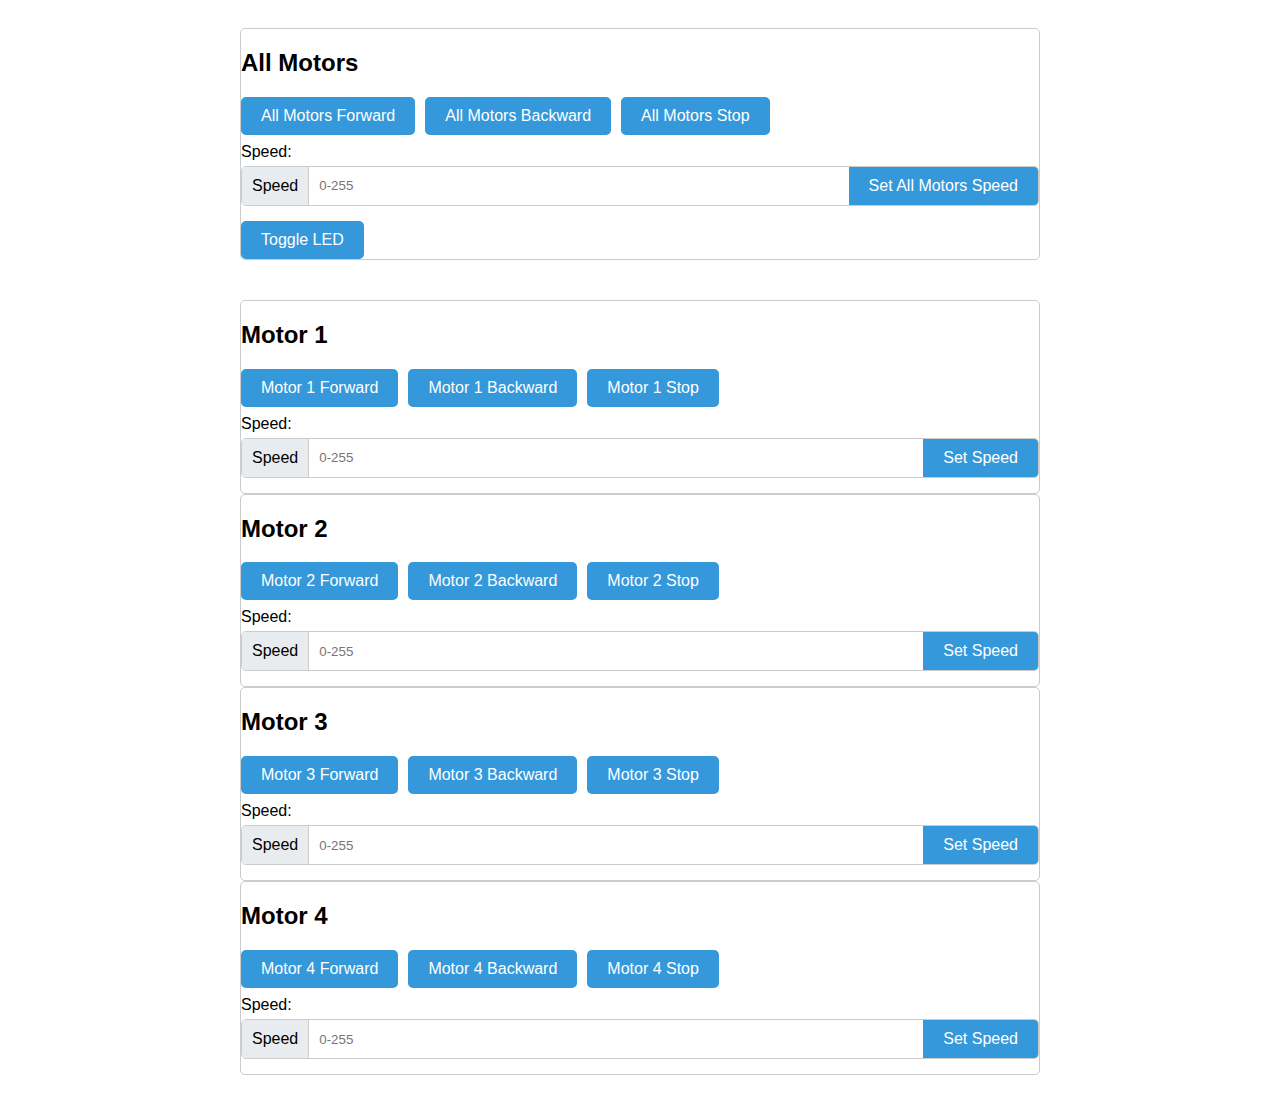
<file: html/index.html>
<!DOCTYPE html>
<html>
<head>
<title>Motor Control</title>
<meta charset="UTF-8">
<meta name="viewport" content="width=device-width, initial-scale=1.0">
<style>
body {
    font-family: Arial, sans-serif; 

}
.container {
    max-width: 800px;
    margin: 0 auto;
    padding: 20px;
}
.card {
    border: 1px solid #ccc;
    border-radius: 5px;
    padding:   
 20px;
}
.card-header {
    font-weight: bold;
    margin-bottom: 10px;
}
.btn {
    padding: 10px 20px;
    font-size: 16px;
    border-radius: 5px;
    cursor: pointer;
    background-color: #3498db;
    color: #fff;
    border: none;
}
.btn-group {
    display: flex;
    gap: 10px;
}
.form-group {
    margin-bottom: 15px;
}
.form-group label {
    display: block;
    margin-bottom: 5px;
}
.input-group {
    display: flex;
    align-items: center;
    border: 1px solid #ccc;
    border-radius: 5px;
    overflow: hidden;
}
.input-group input {
    border: none;
    padding: 10px;
    flex-grow: 1;
}
.input-group span {
    background-color: #e9ecef;
    padding: 10px;
    border-right: 1px solid #ccc;
}
.input-group .btn {
    border-radius: 0;
    margin: 0;
    height: 100%;
}
.mb-3 {
    margin-bottom: 0.5em;
}
</style>
</head>
<body>
<div class="container">
<div class="card">
<div class="card-header">
<h2>All Motors</h2>
</div>
<div class="card-body">
<div class="btn-group mb-3">
<button class="btn" onclick="controlAllMotors('forward')">All Motors Forward</button>
<button class="btn" onclick="controlAllMotors('backward')">All Motors Backward</button>
<button class="btn" onclick="controlAllMotors('stop')">All Motors Stop</button>
</div>
<div class="form-group">
<label for="allSpeed">Speed:</label>
<div class="input-group">
<span>Speed</span>
<input type="number" id="allSpeed" placeholder="0-255" min="0" max="255">
<button class="btn" onclick="setAllMotorsSpeed()">Set All Motors Speed</button>
</div>
</div>
<button class="btn" onclick="fetch('/toggle-led')">Toggle LED</button>
</div>
</div>
</div>
<div id="motorsContainer" class="container"></div>
<script>
const numberOfMotors = 4;
const motorsContainer = document.getElementById('motorsContainer');
function createMotorControls(motorNumber) {
    return `
    <div class="card">
        <div class="card-header">
            <h2>Motor ${motorNumber}</h2>
        </div>
        <div class="card-body">
            <div class="btn-group mb-3">
                <button class="btn" onclick="controlMotor(${motorNumber}, 'forward')">Motor ${motorNumber} Forward</button>
                <button class="btn" onclick="controlMotor(${motorNumber}, 'backward')">Motor ${motorNumber} Backward</button>
                <button class="btn" onclick="controlMotor(${motorNumber}, 'stop')">Motor ${motorNumber} Stop</button>
            </div>
            <div class="form-group">
                <label for="speed${motorNumber}">Speed:</label>
                <div class="input-group">
                    <span>Speed</span>
                    <input type="number" id="speed${motorNumber}" placeholder="0-255" min="0" max="255">
                    <button class="btn" onclick="setMotorSpeed(${motorNumber})">Set Speed</button>
                </div>
            </div>
        </div>
    </div>
    `;
}
for (let i = 1; i <= numberOfMotors; i++) {
    motorsContainer.innerHTML += createMotorControls(i);
}
function controlAllMotors(action) {
    fetch(`/m1/direction/${action}`);
    fetch(`/m2/direction/${action}`);
    fetch(`/m3/direction/${action}`);
    fetch(`/m4/direction/${action}`);
}
function setAllMotorsSpeed() {
    const speed = document.getElementById('allSpeed').value;
    fetch(`/m1/speed?speed=${speed}`);
    fetch(`/m2/speed?speed=${speed}`);
    fetch(`/m3/speed?speed=${speed}`);
    fetch(`/m4/speed?speed=${speed}`);
}
function controlMotor(motor, action) {
    fetch(`/m${motor}/direction/${action}`);
}
function setMotorSpeed(motor) {
    const speed = document.getElementById(`speed${motor}`).value;
    fetch(`/m${motor}/speed?speed=${speed}`);
}
</script>
</body>
</html>
</file>
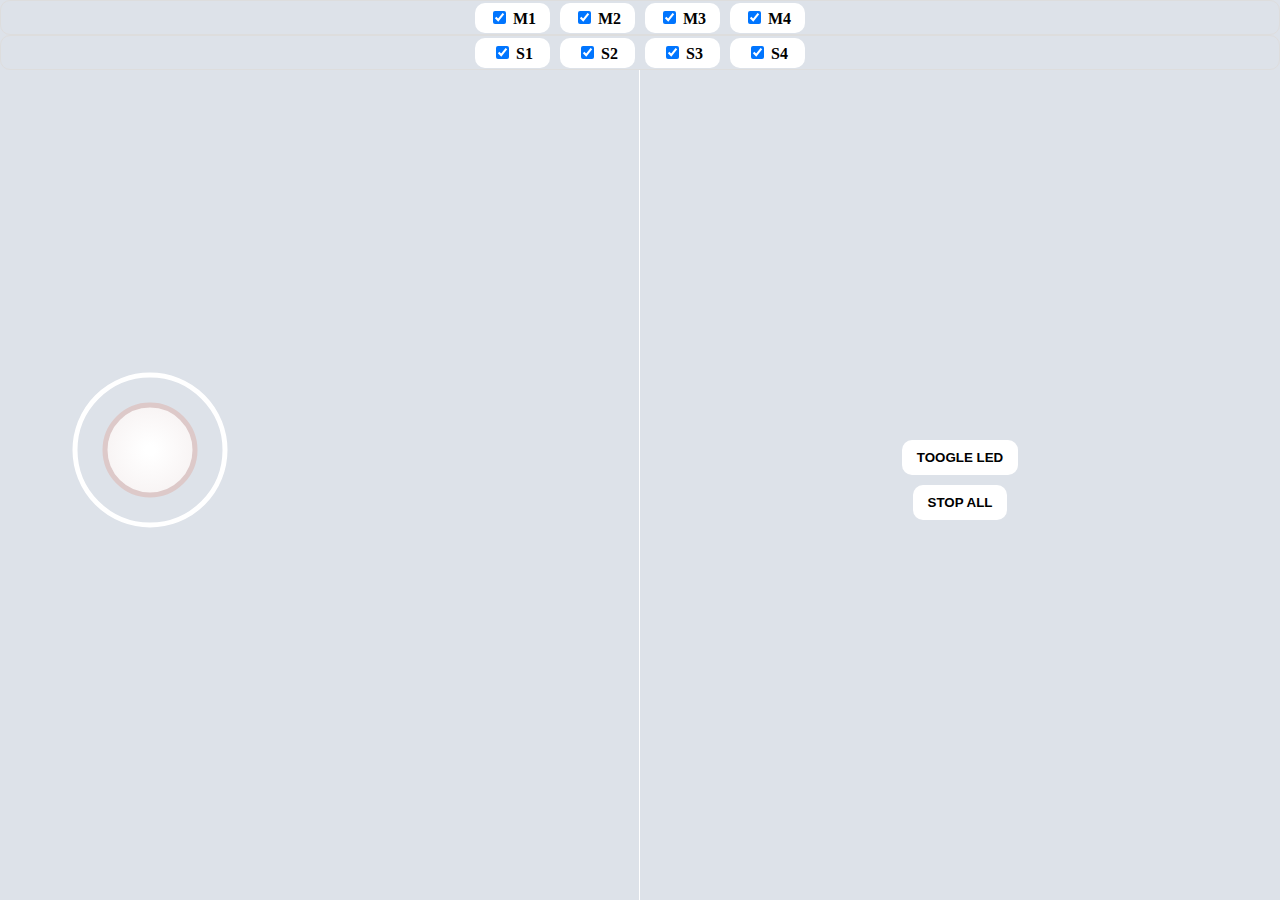
<file: html/bundle.html>
<!DOCTYPE html>
<html lang="en">

<head>
    <meta charset="UTF-8">
    <meta name="viewport" content="width=device-width, initial-scale=1.0">
    <title>Document</title>
    <style>
        body {
            background-color: #dde2e9;
            padding: 0px;
            margin: 0px;
        }

        * {
            box-sizing: border-box;
        }

        .app {
            padding: 0px;
            display: flex;
            flex-direction: column;
            align-items: flex-start;
            width: 100%;
        }

        .checkboxes {
            border: 1px solid #ddd;
            border-radius: 10px;
            align-items: center;
            display: flex;
            justify-content: center;
            width: 100%;
            height: 35px;
        }

        .checkboxes>label {
            background-color: #fff;
            display: inline-block;
            padding: 5px 10px;
            border-radius: 10px;
            margin-right: 10px;
            min-width: 75px;
            text-align: center;
            font-weight: bold;
        }

        .checkboxes>label:last-child {
            margin: 0px;
        }

        .direction-controls {
            width: 50%;
            position: relative;
            height: 100%;
            border-right: 1px solid #fff;
            display: flex;
            align-items: center;
            justify-content: center;
            min-width: 50%;
        }

        .controls {
            display: flex;
            flex-direction: row;
            width: 100%;
            height: calc(100vh - 70px);
        }

        .direction-controls>div {
            width: 200px;
            height: 200px;
            position: fixed;
            top: 0px;
            left: 50px;
            bottom: 0px;
            margin: auto;
        }

        .tools {
            display: flex;
            flex-direction: column;
            align-items: center;
            justify-content: center;
            width: 100%;
        }

        .tools>button {
            margin-bottom: 10px;
            background-color: #fff;
            padding: 10px 15px;
            border: none;
            border-radius: 10px;
            font-weight: bold;
            text-transform: uppercase;
        }

        .tools>button:active {
            background-color: #ddc9c9;
        }
    </style>
</head>
<body>
    <div class="app">
        <div class="checkboxes">
            <label>
                <input type="checkbox" id="m1" checked>
                <span>M1</span>
            </label>
            <label>
                <input type="checkbox" id="m2" checked>
                <span>M2</span>
            </label>
            <label>
                <input type="checkbox" id="m3" checked>
                <span>M3</span>
            </label>
            <label>
                <input type="checkbox" id="m4" checked>
                <span>M4</span>
            </label>
        </div>
        <div class="checkboxes">
            <label>
                <input type="checkbox" id="s1" checked>
                <span>S1</span>
            </label>
            <label>
                <input type="checkbox" id="s2" checked>
                <span>S2</span>
            </label>
            <label>
                <input type="checkbox" id="s3" checked>
                <span>S3</span>
            </label>
            <label>
                <input type="checkbox" id="s4" checked>
                <span>S4</span>
            </label>
        </div>
        <div class="controls">
            <div class="direction-controls">
                <div id="joystick"></div>
            </div>
            <div class="tools">
                <button onclick="fetch('/toggle-led')">Toogle Led</button>
                <button onclick="controlAllMotors('stop')">Stop All</button>
            </div>
        </div>
    </div>
    <script>
        let StickStatus={xPosition:0,yPosition:0,x:0,y:0,cardinalDirection:"C"};var JoyStick=function(t,e,i){var o=void 0===(e=e||{}).title?"joystick":e.title,n=void 0===e.width?0:e.width,a=void 0===e.height?0:e.height,r=void 0===e.internalFillColor?"#00AA00":e.internalFillColor,c=void 0===e.internalLineWidth?2:e.internalLineWidth,s=void 0===e.internalStrokeColor?"#003300":e.internalStrokeColor,d=void 0===e.externalLineWidth?2:e.externalLineWidth,u=void 0===e.externalStrokeColor?"#008000":e.externalStrokeColor,h=void 0===e.autoReturnToCenter||e.autoReturnToCenter;i=i||function(t){};var S=document.getElementById(t);S.style.touchAction="none";var f=document.createElement("canvas");f.id=o,0===n&&(n=S.clientWidth),0===a&&(a=S.clientHeight),f.width=n,f.height=a,S.appendChild(f);var l=f.getContext("2d"),k=0,g=2*Math.PI,x=(f.width-(f.width/2+10))/2,v=x+5,P=x+30,m=f.width/2,C=f.height/2,p=f.width/10,y=-1*p,w=f.height/10,L=-1*w,F=m,E=C;function W(){l.beginPath(),l.arc(m,C,P,0,g,!1),l.lineWidth=d,l.strokeStyle=u,l.stroke()}function T(){l.beginPath(),F<x&&(F=v),F+x>f.width&&(F=f.width-v),E<x&&(E=v),E+x>f.height&&(E=f.height-v),l.arc(F,E,x,0,g,!1);var t=l.createRadialGradient(m,C,5,m,C,200);t.addColorStop(0,r),t.addColorStop(1,s),l.fillStyle=t,l.fill(),l.lineWidth=c,l.strokeStyle=s,l.stroke()}function D(){let t="",e=F-m,i=E-C;return i>=L&&i<=w&&(t="C"),i<L&&(t="N"),i>w&&(t="S"),e<y&&("C"===t?t="W":t+="W"),e>p&&("C"===t?t="E":t+="E"),t}"ontouchstart"in document.documentElement?(f.addEventListener("touchstart",function(t){k=1},!1),document.addEventListener("touchmove",function(t){1===k&&t.targetTouches[0].target===f&&(F=t.targetTouches[0].pageX,E=t.targetTouches[0].pageY,"BODY"===f.offsetParent.tagName.toUpperCase()?(F-=f.offsetLeft,E-=f.offsetTop):(F-=f.offsetParent.offsetLeft,E-=f.offsetParent.offsetTop),l.clearRect(0,0,f.width,f.height),W(),T(),StickStatus.xPosition=F,StickStatus.yPosition=E,StickStatus.x=((F-m)/v*100).toFixed(),StickStatus.y=((E-C)/v*100*-1).toFixed(),StickStatus.cardinalDirection=D(),i(StickStatus))},!1),document.addEventListener("touchend",function(t){k=0,h&&(F=m,E=C);l.clearRect(0,0,f.width,f.height),W(),T(),StickStatus.xPosition=F,StickStatus.yPosition=E,StickStatus.x=((F-m)/v*100).toFixed(),StickStatus.y=((E-C)/v*100*-1).toFixed(),StickStatus.cardinalDirection=D(),i(StickStatus)},!1)):(f.addEventListener("mousedown",function(t){k=1},!1),document.addEventListener("mousemove",function(t){1===k&&(F=t.pageX,E=t.pageY,"BODY"===f.offsetParent.tagName.toUpperCase()?(F-=f.offsetLeft,E-=f.offsetTop):(F-=f.offsetParent.offsetLeft,E-=f.offsetParent.offsetTop),l.clearRect(0,0,f.width,f.height),W(),T(),StickStatus.xPosition=F,StickStatus.yPosition=E,StickStatus.x=((F-m)/v*100).toFixed(),StickStatus.y=((E-C)/v*100*-1).toFixed(),StickStatus.cardinalDirection=D(),i(StickStatus))},!1),document.addEventListener("mouseup",function(t){k=0,h&&(F=m,E=C);l.clearRect(0,0,f.width,f.height),W(),T(),StickStatus.xPosition=F,StickStatus.yPosition=E,StickStatus.x=((F-m)/v*100).toFixed(),StickStatus.y=((E-C)/v*100*-1).toFixed(),StickStatus.cardinalDirection=D(),i(StickStatus)},!1)),W(),T(),this.GetWidth=function(){return f.width},this.GetHeight=function(){return f.height},this.GetPosX=function(){return F},this.GetPosY=function(){return E},this.GetX=function(){return((F-m)/v*100).toFixed()},this.GetY=function(){return((E-C)/v*100*-1).toFixed()},this.GetDir=function(){return D()}};
    </script>
    <script>
        
let lastRequestTime = 0;
const skipTime = 50;
var stoped = false;

var m1 = document.getElementById('m1');
var m2 = document.getElementById('m2');
var m3 = document.getElementById('m3');
var m4 = document.getElementById('m4');

var s1 = document.getElementById('s1');
var s2 = document.getElementById('s2');
var s3 = document.getElementById('s3');
var s4 = document.getElementById('s4');

var joy = new JoyStick('joystick',{
    height : 200,
    width : 200,
    internalFillColor  : '#fff',
    internalLineWidth  : 5,
    internalStrokeColor  : '#ddc9c9',
    externalLineWidth  : 5,
    externalStrokeColor  : '#fff'
},function(data){
    data.x= Number(data.x);
    data.y = Number(data.y);

        if(data.x == 0 && data.y == 0){
            
            handleData(data);
            return;
        }

    skipper(() => {
        console.log(`${data.cardinalDirection} | X:${data.xPosition} | Y:${data.yPosition} | x:${data.x} | y:${data.y}`);
        handleData(data);
      });

    
});

function skipper(callback) {
    const currentTime = Date.now();
    if (currentTime - lastRequestTime >= skipTime) {
      lastRequestTime = currentTime;
      callback();
    }
  }

function mapRange(value, inMin, inMax, outMin, outMax) {
    return (value - inMin) * (outMax - outMin) / (inMax - inMin) + outMin;
  }

function handleData(data){
    if(data.y > 0){
        controlAllMotors('forward');
        setAllMotorsSpeed(mapRange(Math.abs(data.y),0,100,0,255));
        stoped = false;
    }else if(data.y < 0){
        stoped = false;
        controlAllMotors('backward');
        setAllMotorsSpeed(mapRange(Math.abs(data.y),0,100,0,255));
    }
    

    if (data.x > 0) {
        let degree = mapRange(data.x, 0, 100, 90, 180); 
        controlAllServos(degree);
    } else if (data.x < 0) {
        let degree = mapRange(data.x, -100, 0, 0, 90); 
        controlAllServos(degree);
    }
    
    if(!stoped && data.y == 0){
        controlAllMotors('stop');
        stoped = true;
    }
}

function controlAllServos(degree){
    if (s1.checked) {
        fetch(`/s1/direction?angle=${degree}`);
    }
    if (s2.checked) {
        fetch(`/s2/direction?angle=${degree}`);
    }
    if (s3.checked) {
        fetch(`/s3/direction?angle=${degree}`);
    }
    if (s4.checked) {
        fetch(`/s4/direction?angle=${degree}`);
    }
}

function controlAllMotors(action) {
    if(m1.checked){
        fetch(`/m1/direction/${action}`);
    }
  
   if(m2.checked){
    fetch(`/m2/direction/${action}`);
   }
    if(m3.checked){
        fetch(`/m3/direction/${action}`);
    }
    if(m4.checked){
        fetch(`/m4/direction/${action}`);
    }
}
function setAllMotorsSpeed(speed) {
    if (m1.checked) {
        fetch(`/m1/speed?speed=${speed}`);
    }
    if (m2.checked) {
        fetch(`/m2/speed?speed=${speed}`);
    }
    if (m3.checked) {
        fetch(`/m3/speed?speed=${speed}`);
    }
    if (m4.checked) {
        fetch(`/m4/speed?speed=${speed}`);
    }
}

function controlMotor(motor, action) {
    fetch(`/m${motor}/direction/${action}`);
}
function setMotorSpeed(motor) {
    const speed = document.getElementById(`speed${motor}`).value;
    fetch(`/m${motor}/speed?speed=${speed}`);
}


    </script>
</body>

</html>
</file>
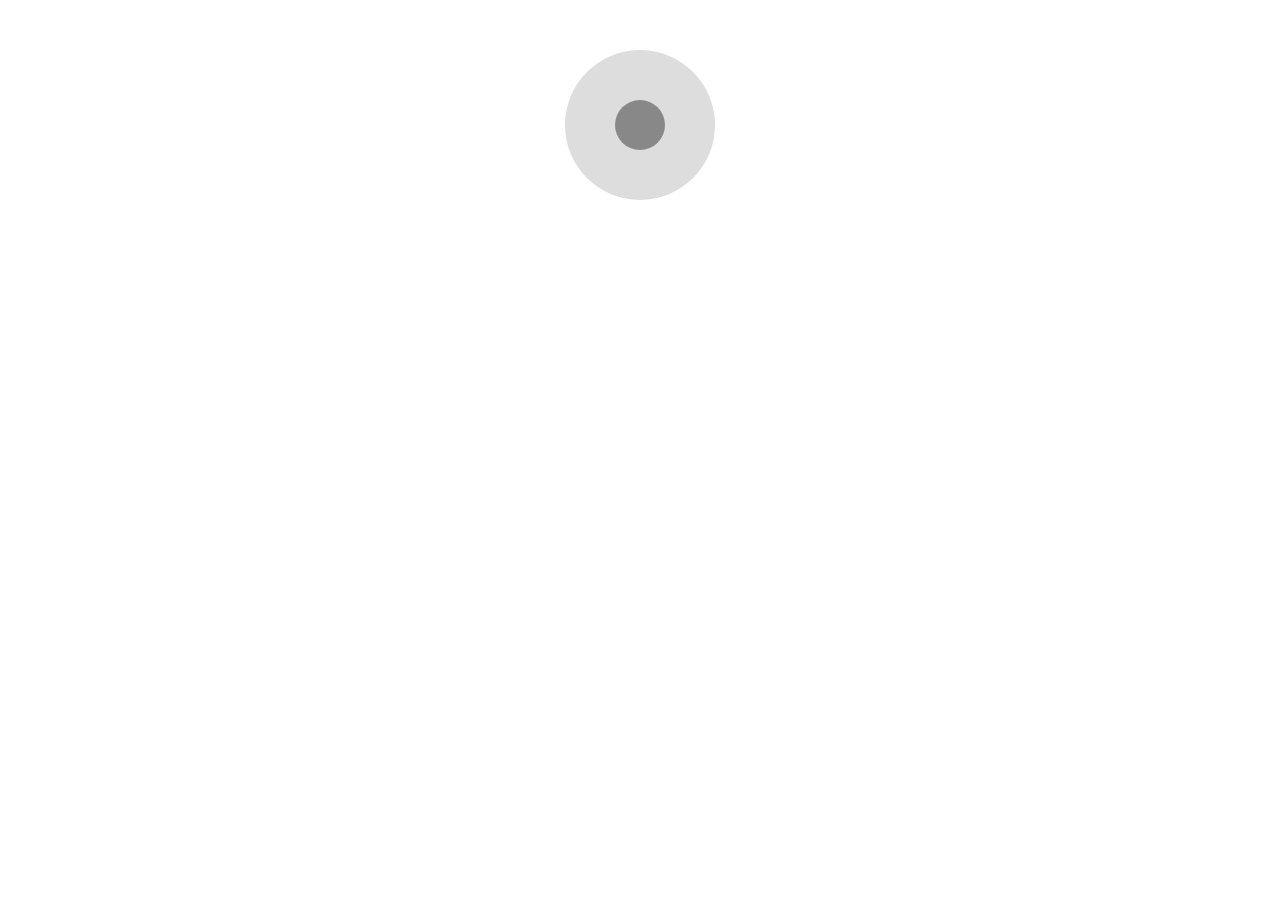
<file: html/joystick.html>
<!DOCTYPE html>
<html lang="en">
<head>
    <meta charset="UTF-8">
    <meta name="viewport" content="width=device-width, initial-scale=1.0">
    <title>Document</title>
</head>
<body>
    <div id="joystick">
        <div id="knob"></div>
    </div>
    
    <style>
      #joystick {
        width: 150px;
        height: 150px;
        border-radius: 50%;
        background: #ddd;
        position: relative;
        touch-action: none;
        margin: 50px auto;
      }
    
      #knob {
        width: 50px;
        height: 50px;
        border-radius: 50%;
        background: #888;
        position: absolute;
        top: 50%;
        left: 50%;
        transform: translate(-50%, -50%);
      }
    </style>
    
    <script>
      const joystick = document.getElementById('joystick');
      const knob = document.getElementById('knob');
      let active = false, startX, startY, currentX, currentY;
    
      const start = (x, y) => {
        active = true;
        startX = x;
        startY = y;
      };
    
      const move = (x, y) => {
        if (!active) return;
        currentX = x - startX;
        currentY = y - startY;
        const distance = Math.sqrt(currentX ** 2 + currentY ** 2);
        if (distance < 50) {
          knob.style.transform = `translate(${currentX}px, ${currentY}px)`;
        }
      };
    
      const end = () => {
        active = false;
        knob.style.transform = 'translate(-50%, -50%)';
      };
    
      // Touch events
      joystick.addEventListener('touchstart', (e) => start(e.touches[0].clientX, e.touches[0].clientY));
      joystick.addEventListener('touchmove', (e) => move(e.touches[0].clientX, e.touches[0].clientY));
      joystick.addEventListener('touchend', end);
    
      // Mouse events
      joystick.addEventListener('mousedown', (e) => start(e.clientX, e.clientY));
      joystick.addEventListener('mousemove', (e) => move(e.clientX, e.clientY));
      joystick.addEventListener('mouseup', end);
      joystick.addEventListener('mouseleave', end);
    </script>
    
</body>
</html>
</file>
